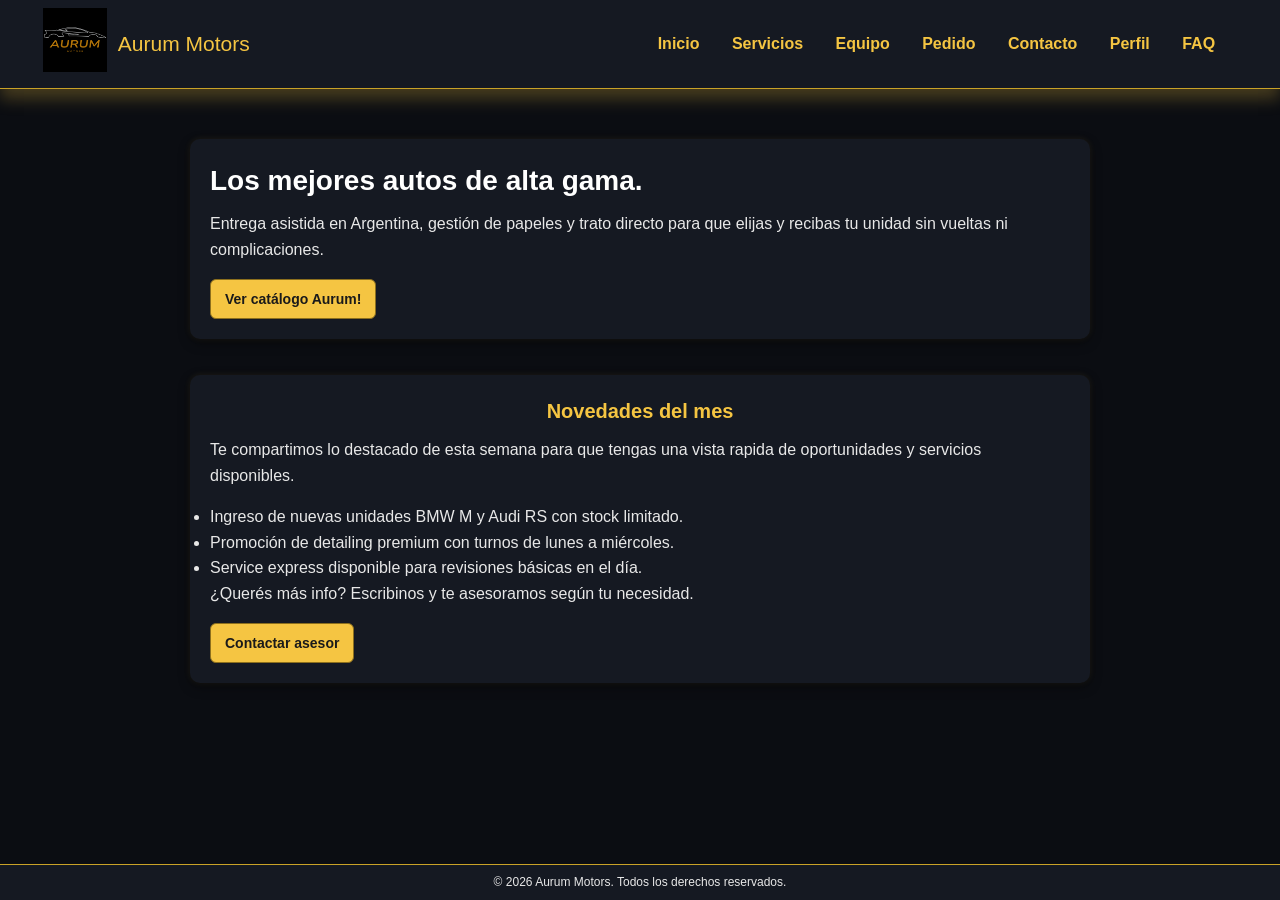
<file: index.html>
<!DOCTYPE html>
<html lang="es">
<head>
    <meta charset="UTF-8">
    <meta name="viewport" content="width=device-width, initial-scale=1.0">
    <meta name="description" content="Aurum Motors, autos de alta gama en pesos con entrega asistida en Argentina.">
    <title>Aurum Motors | Inicio</title>
        <link rel="icon" href="assets/imgs/aurom-logo.png">
        <link rel="stylesheet" href="css/style.css">
    </head>
<body>
    <header>
        <div class="header-container">
            <div class="logo-container">
                <div class="bloque-logo">
                    <a href="index.html"><img src="assets/imgs/aurom-logo.png" alt="Logo Aurum Motors"></a>
                </div>
                <div class="nombre-sitio">Aurum Motors</div>
            </div>
            <nav class="menu-principal">
                <a href="index.html">Inicio</a>
                <a href="pages/servicios.html">Servicios</a>
                <a href="pages/equipo.html">Equipo</a>
                <a href="pages/pedido.html">Pedido</a>
                <a href="pages/contacto.html">Contacto</a>
                <a href="pages/perfil.html">Perfil</a>
                <a href="pages/faq.html">FAQ</a>
            </nav>
        </div>
    </header>
    <main class="container">
        <section id="hero" class="portada">
            <h1>Los mejores autos de alta gama.</h1>
            <p>Entrega asistida en Argentina, gestión de papeles y trato directo para que elijas y recibas tu unidad sin vueltas ni complicaciones.</p>
            <a class="boton-primario" href="pages/servicios.html">Ver catálogo Aurum!</a>
        </section>

        <section class="portada seccion-contenido">
            <h2>Novedades del mes</h2>
            <p>
                Te compartimos lo destacado de esta semana para que tengas una vista rapida de oportunidades y servicios disponibles.
            </p>
            <ul>
                <li>Ingreso de nuevas unidades BMW M y Audi RS con stock limitado.</li>
                <li>Promoción de detailing premium con turnos de lunes a miércoles.</li>
                <li>Service express disponible para revisiones básicas en el día.</li>
            </ul>
            <p>
                ¿Querés más info? Escribinos y te asesoramos según tu necesidad.
            </p>
            <a class="boton-primario" href="pages/contacto.html">Contactar asesor</a>
        </section>
    </main>
    <footer>
        <p>© 2026 Aurum Motors. Todos los derechos reservados.</p>
    </footer>
</body>
</html>
</file>
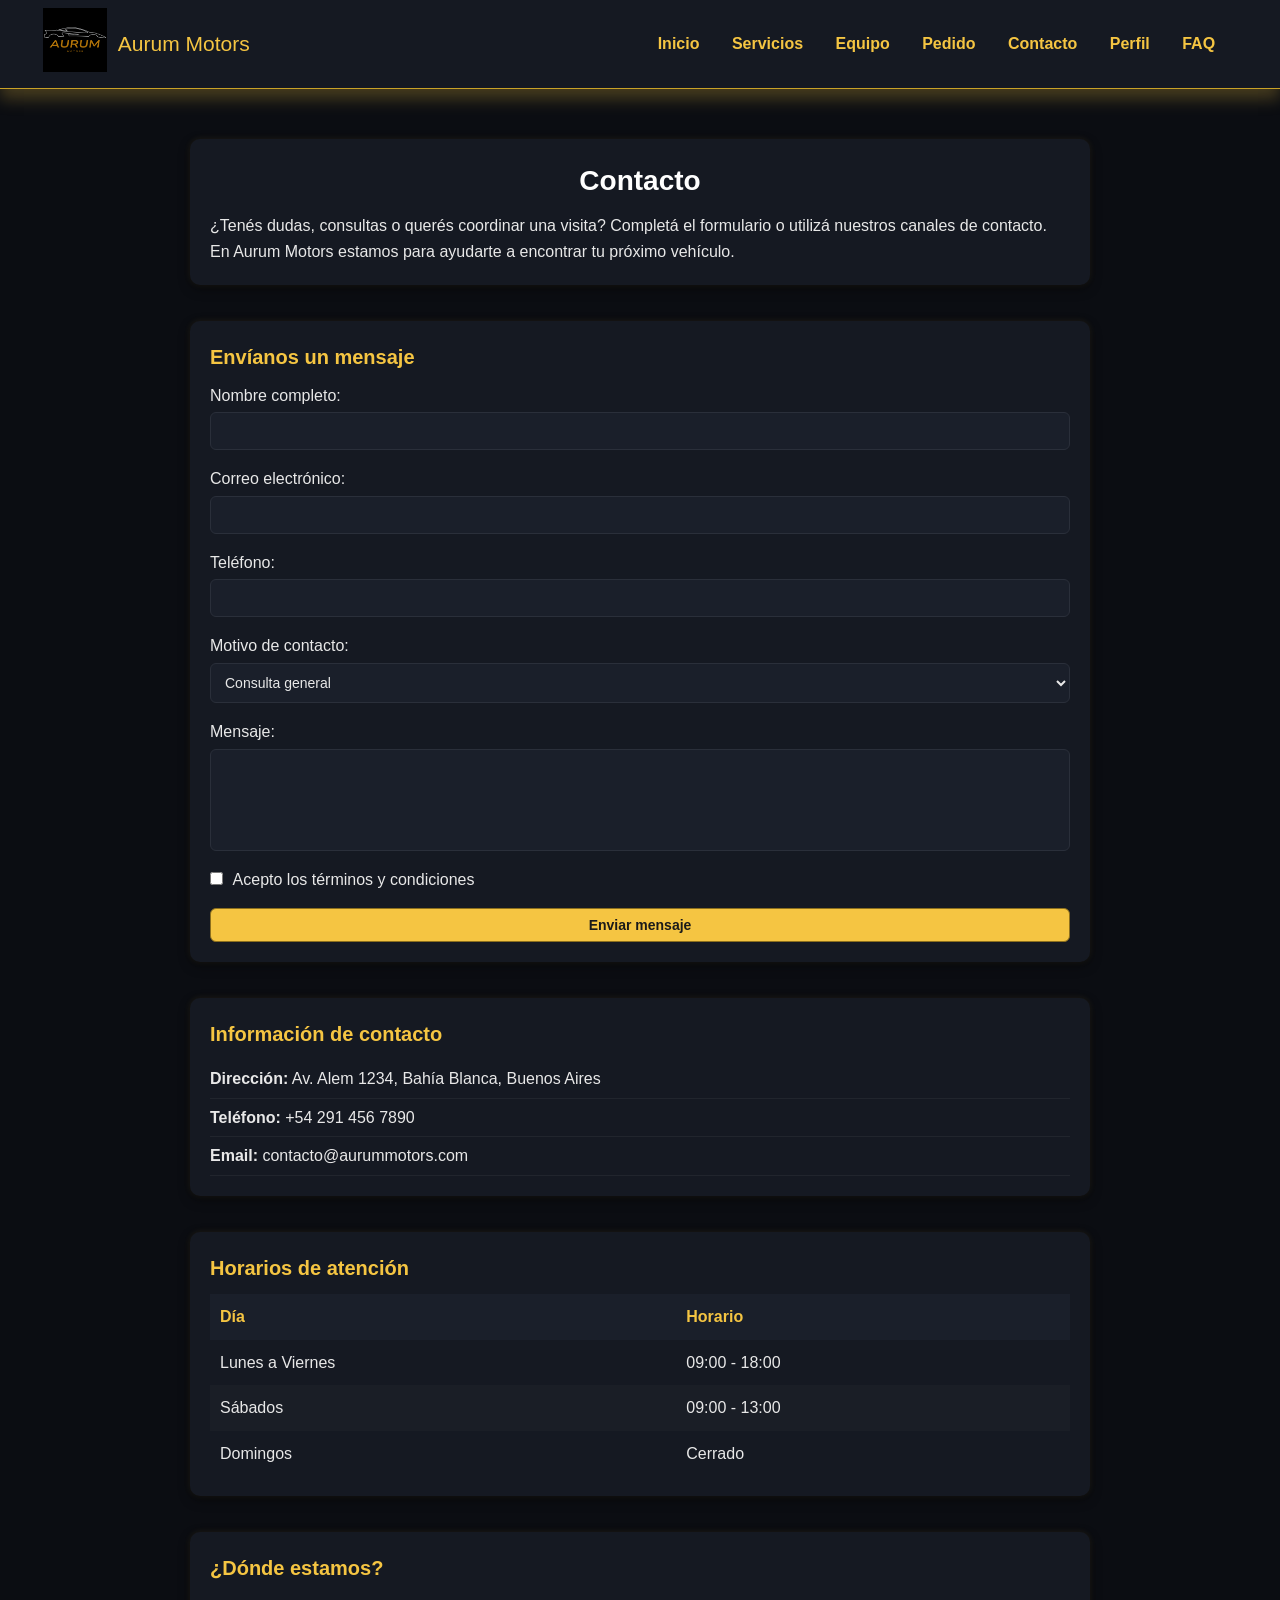
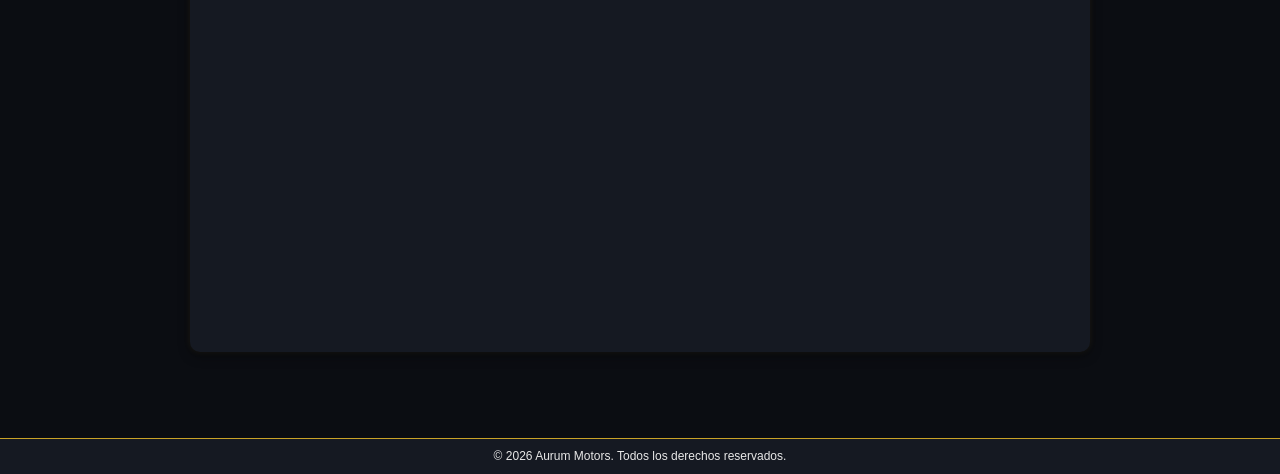
<file: pages/contacto.html>
<!DOCTYPE html>
<html lang="es">

<head>
    <meta charset="UTF-8">
    <meta name="viewport" content="width=device-width, initial-scale=1.0">
    <meta name="description" content="Formulario de contacto.">
    <title>Contacto | Aurum Motors</title>
    <link rel="icon" href="../assets/imgs/aurom-logo.png">
    <link rel="stylesheet" href="../css/style.css">
</head>

<body>
    <header>
        <div class="header-container">
            <div class="logo-container">
                <div class="bloque-logo">
                    <a href="../index.html"><img src="../assets/imgs/aurom-logo.png" alt="Logo Aurum Motors"></a>
                </div>
                <div class="nombre-sitio">Aurum Motors</div>
            </div>
            <nav class="menu-principal">
                <a href="../index.html">Inicio</a>
                <a href="servicios.html">Servicios</a>
                <a href="equipo.html">Equipo</a>
                <a href="pedido.html">Pedido</a>
                <a href="contacto.html">Contacto</a>
                <a href="perfil.html">Perfil</a>
                <a href="faq.html">FAQ</a>
            </nav>
        </div>
    </header>
    <main class="container">
        <section class="seccion-contenido">
            <h1>Contacto</h1>
            <p>¿Tenés dudas, consultas o querés coordinar una visita? Completá el formulario o utilizá nuestros canales
                de contacto. En Aurum Motors estamos para ayudarte a encontrar tu próximo vehículo.</p>
        </section>

        <section class="seccion-formulario">
            <h2>Envíanos un mensaje</h2>
            <form action="#" method="post">
                <div>
                    <label for="nombre">Nombre completo:</label>
                    <input type="text" id="nombre" name="nombre" required>
                </div>

                <div>
                    <label for="email">Correo electrónico:</label>
                    <input type="email" id="email" name="email" required>
                </div>

                <div>
                    <label for="telefono">Teléfono:</label>
                    <input type="tel" id="telefono" name="telefono">
                </div>

                <div>
                    <label for="motivo">Motivo de contacto:</label>
                    <select id="motivo" name="motivo">
                        <option value="consulta">Consulta general</option>
                        <option value="venta">Compra de vehículo</option>
                        <option value="financiacion">Financiación</option>
                        <option value="servicio">Servicio técnico</option>
                    </select>
                </div>

                <div>
                    <label for="mensaje">Mensaje:</label>
                    <textarea id="mensaje" name="mensaje" rows="5" required></textarea>
                </div>

                <div>
                    <label>
                        <input type="checkbox" required>
                        Acepto los términos y condiciones
                    </label>
                </div>

                <button type="submit" class="boton-primario">Enviar mensaje</button>
            </form>
        </section>

        <section class="seccion-info">
            <h2>Información de contacto</h2>
            <ul>
                <li><strong>Dirección:</strong> Av. Alem 1234, Bahía Blanca, Buenos Aires</li>
                <li><strong>Teléfono:</strong> +54 291 456 7890</li>
                <li><strong>Email:</strong> contacto@aurummotors.com</li>
            </ul>
        </section>

        <section class="seccion-horarios">
            <h2>Horarios de atención</h2>
            <table>
                <thead>
                    <tr>
                        <th>Día</th>
                        <th>Horario</th>
                    </tr>
                </thead>
                <tbody>
                    <tr>
                        <td>Lunes a Viernes</td>
                        <td>09:00 - 18:00</td>
                    </tr>
                    <tr>
                        <td>Sábados</td>
                        <td>09:00 - 13:00</td>
                    </tr>
                    <tr>
                        <td>Domingos</td>
                        <td>Cerrado</td>
                    </tr>
                </tbody>
            </table>
        </section>

        <section class="seccion-mapa">
            <h2>¿Dónde estamos?</h2>
            <iframe
                src="https://www.google.com/maps/embed?pb=!1m18!1m12!1m3!1d3113.6787435529923!2d-62.27330252325323!3d-38.70222308533753!2m3!1f0!2f0!3f0!3m2!1i1024!2i768!4f13.1!3m3!1m2!1s0x95edbb510f1505f5%3A0x7293a503a5036632!2sAv.%20Alem%201234%2C%20B8000%20Bah%C3%ADa%20Blanca%2C%20Provincia%20de%20Buenos%20Aires!5e0!3m2!1ses-419!2sar!4v1775256017895!5m2!1ses-419!2sar"
                width="600" height="450" style="border:0;" allowfullscreen="" loading="lazy"
                referrerpolicy="no-referrer-when-downgrade"></iframe>
        </section>

    </main>
    <footer>
        <p>© 2026 Aurum Motors. Todos los derechos reservados.</p>
    </footer>
</body>

</html>
</file>
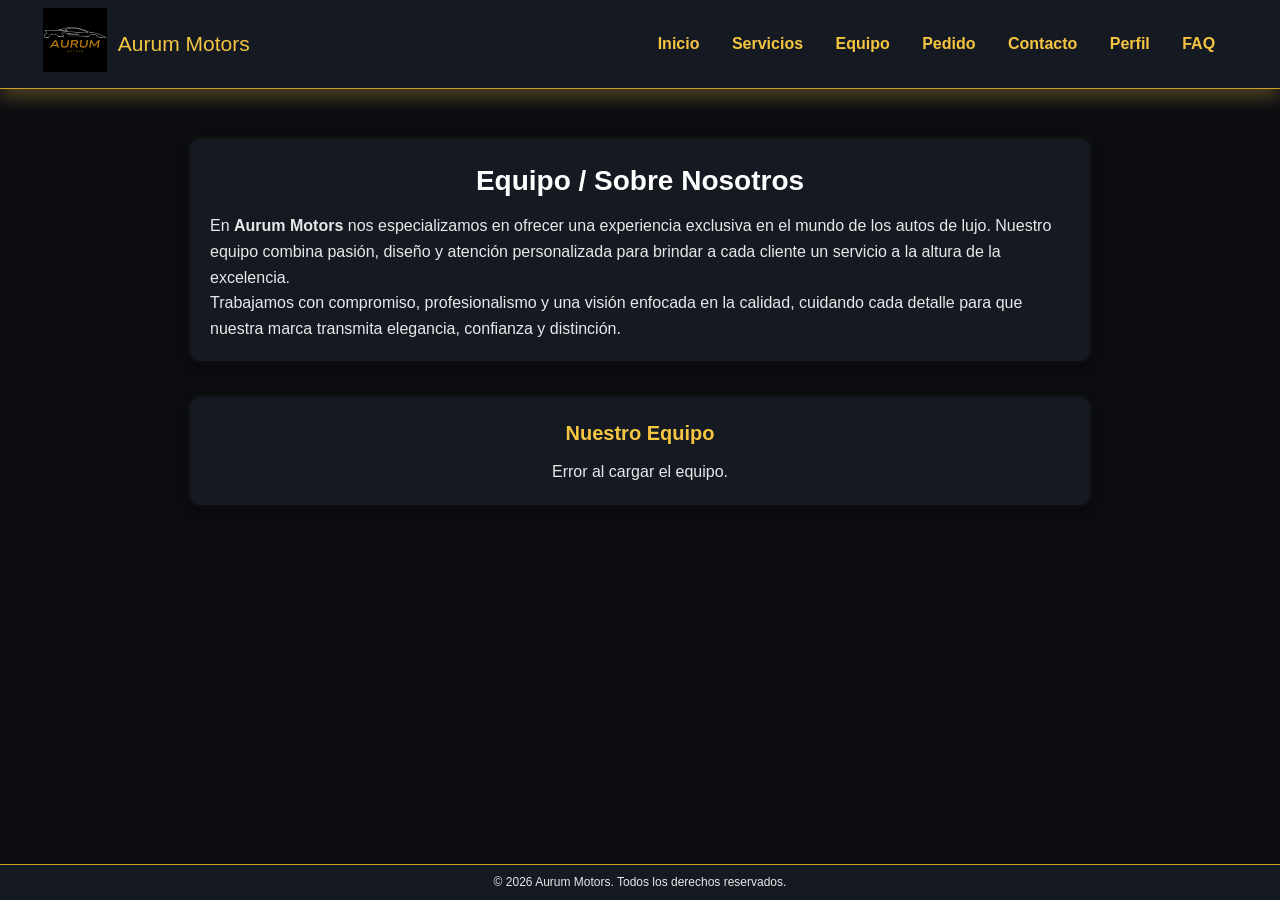
<file: pages/equipo.html>
<!DOCTYPE html>
<html lang="es">
<head>
    <meta charset="UTF-8">
    <meta name="viewport" content="width=device-width, initial-scale=1.0">
    <meta name="description" content="Equipo de la empresa.">
    <title>Equipo | Aurum Motors</title>
    <link rel="icon" href="../assets/imgs/aurom-logo.png">
    <link rel="stylesheet" href="../css/style.css">
    </head>
<body>
    <header>
        <div class="header-container">
            <div class="logo-container">
                <div class="bloque-logo">
                    <a href="../index.html"><img src="../assets/imgs/aurom-logo.png" alt="Logo Aurum Motors"></a>
                </div>
                <div class="nombre-sitio">Aurum Motors</div>
            </div>
            <nav class="menu-principal">
                <a href="../index.html">Inicio</a>
                <a href="servicios.html">Servicios</a>
                <a href="equipo.html">Equipo</a>
                <a href="pedido.html">Pedido</a>
                <a href="contacto.html">Contacto</a>
                <a href="perfil.html">Perfil</a>
                <a href="faq.html">FAQ</a>
            </nav>
        </div>
    </header>
    <main class="container">
        <section class="seccion-contenido">
          <h1>Equipo / Sobre Nosotros</h1>
          <p>
            En <strong>Aurum Motors</strong> nos especializamos en ofrecer una experiencia
            exclusiva en el mundo de los autos de lujo. Nuestro equipo combina pasión,
            diseño y atención personalizada para brindar a cada cliente un servicio a la
            altura de la excelencia.
          </p>
          <p>
            Trabajamos con compromiso, profesionalismo y una visión enfocada en la
            calidad, cuidando cada detalle para que nuestra marca transmita elegancia,
            confianza y distinción.
          </p>
        </section>
      
        <section class="seccion-contenido">
          <h2>Nuestro Equipo</h2>
      
          <div id="equipo-container" class="equipo-grid" aria-live="polite">
            <p class="estado-carga">Cargando equipo...</p>
          </div>
        </section>
      </main>
    <footer>
        <p>© 2026 Aurum Motors. Todos los derechos reservados.</p>
    </footer>
    <script src="../js/equipo.js" type="module"></script>
</body>
</html>
</file>
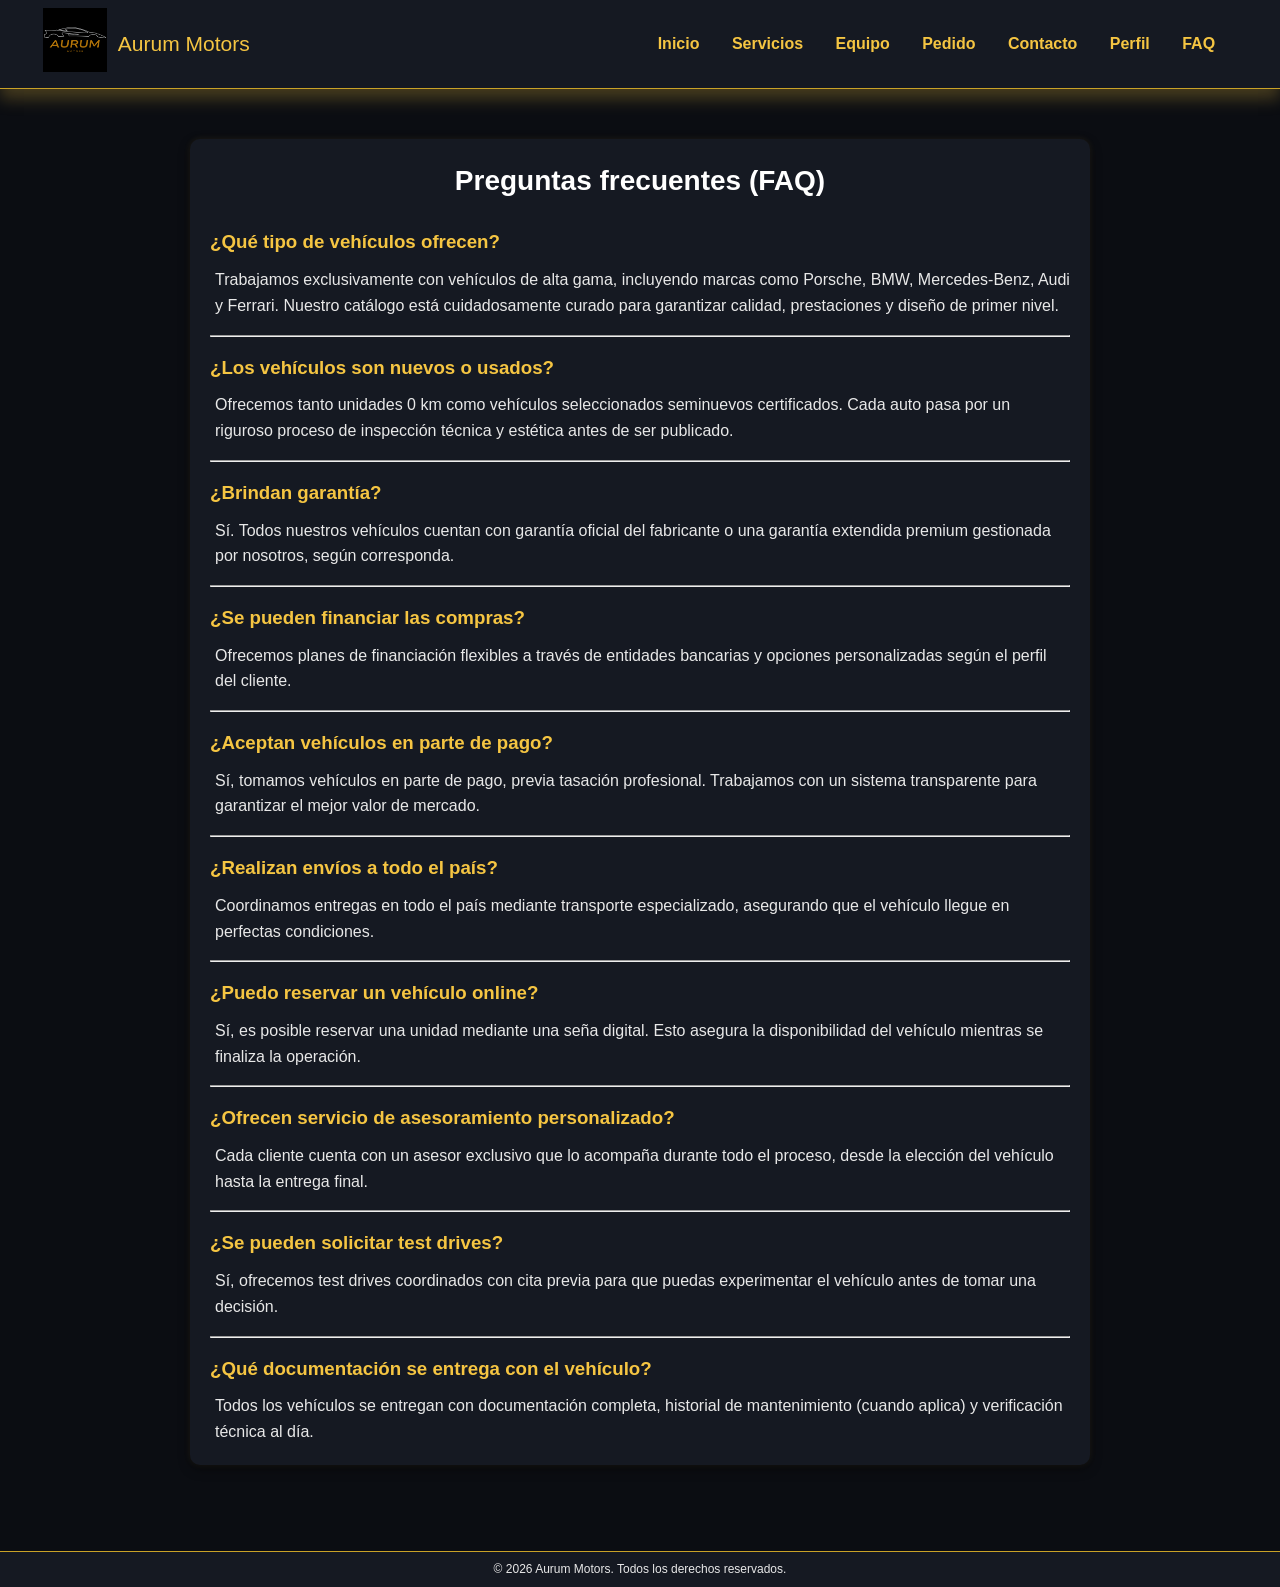
<file: pages/faq.html>
<!DOCTYPE html>
<html lang="es">
<head>
    <meta charset="UTF-8">
    <meta name="viewport" content="width=device-width, initial-scale=1.0">
    <meta name="description" content="Preguntas frecuentes.">
    <title>Preguntas frecuentes | Aurum Motors</title>
    <link rel="icon" href="../assets/imgs/aurom-logo.png">
    <link rel="stylesheet" href="../css/style.css">
    </head>
<body>
    <header>
        <div class="header-container">
            <div class="logo-container">
                <div class="bloque-logo">
                    <a href="../index.html"><img src="../assets/imgs/aurom-logo.png" alt="Logo Aurum Motors"></a>
                </div>
                <div class="nombre-sitio">Aurum Motors</div>
            </div>
            <nav class="menu-principal">
                <a href="../index.html">Inicio</a>
                <a href="servicios.html">Servicios</a>
                <a href="equipo.html">Equipo</a>
                <a href="pedido.html">Pedido</a>
                <a href="contacto.html">Contacto</a>
                <a href="perfil.html">Perfil</a>
                <a href="faq.html">FAQ</a>
            </nav>
        </div>
    </header>

    <main class="container">
        <section class="seccion-contenido seccion-faq">
            <h1>Preguntas frecuentes (FAQ)</h1>
            
            <h3>¿Qué tipo de vehículos ofrecen?</h3>
            <p>Trabajamos exclusivamente con vehículos de alta gama, incluyendo marcas como Porsche, BMW, Mercedes-Benz, Audi y Ferrari. Nuestro catálogo está cuidadosamente curado para garantizar calidad, prestaciones y diseño de primer nivel.</p>
            <hr>

            <h3>¿Los vehículos son nuevos o usados?</h3>
            <p>Ofrecemos tanto unidades 0 km como vehículos seleccionados seminuevos certificados. Cada auto pasa por un riguroso proceso de inspección técnica y estética antes de ser publicado.</p>            
            <hr>
            
            <h3>¿Brindan garantía?</h3>
            <p>Sí. Todos nuestros vehículos cuentan con garantía oficial del fabricante o una garantía extendida premium gestionada por nosotros, según corresponda.</p>
            <hr>

            <h3>¿Se pueden financiar las compras?</h3>
            <p>Ofrecemos planes de financiación flexibles a través de entidades bancarias y opciones personalizadas según el perfil del cliente.</p>
            <hr>

            <h3>¿Aceptan vehículos en parte de pago?</h3>
            <p>Sí, tomamos vehículos en parte de pago, previa tasación profesional. Trabajamos con un sistema transparente para garantizar el mejor valor de mercado.</p>
            <hr>

            <h3>¿Realizan envíos a todo el país?</h3>
            <p>Coordinamos entregas en todo el país mediante transporte especializado, asegurando que el vehículo llegue en perfectas condiciones.</p>
            <hr>

            <h3>¿Puedo reservar un vehículo online?</h3>
            <p>Sí, es posible reservar una unidad mediante una seña digital. Esto asegura la disponibilidad del vehículo mientras se finaliza la operación.</p>
            <hr>
            
            <h3>¿Ofrecen servicio de asesoramiento personalizado?</h3>
            <p>Cada cliente cuenta con un asesor exclusivo que lo acompaña durante todo el proceso, desde la elección del vehículo hasta la entrega final.</p>
            <hr>

            <h3>¿Se pueden solicitar test drives?</h3>
            <p>Sí, ofrecemos test drives coordinados con cita previa para que puedas experimentar el vehículo antes de tomar una decisión.</p>
            <hr>

            <h3>¿Qué documentación se entrega con el vehículo?</h3>
            <p>Todos los vehículos se entregan con documentación completa, historial de mantenimiento (cuando aplica) y verificación técnica al día.</p>        

        </section>
    </main>
    <footer>
        <p>© 2026 Aurum Motors. Todos los derechos reservados.</p>
    </footer>
</body>
</html>
</file>
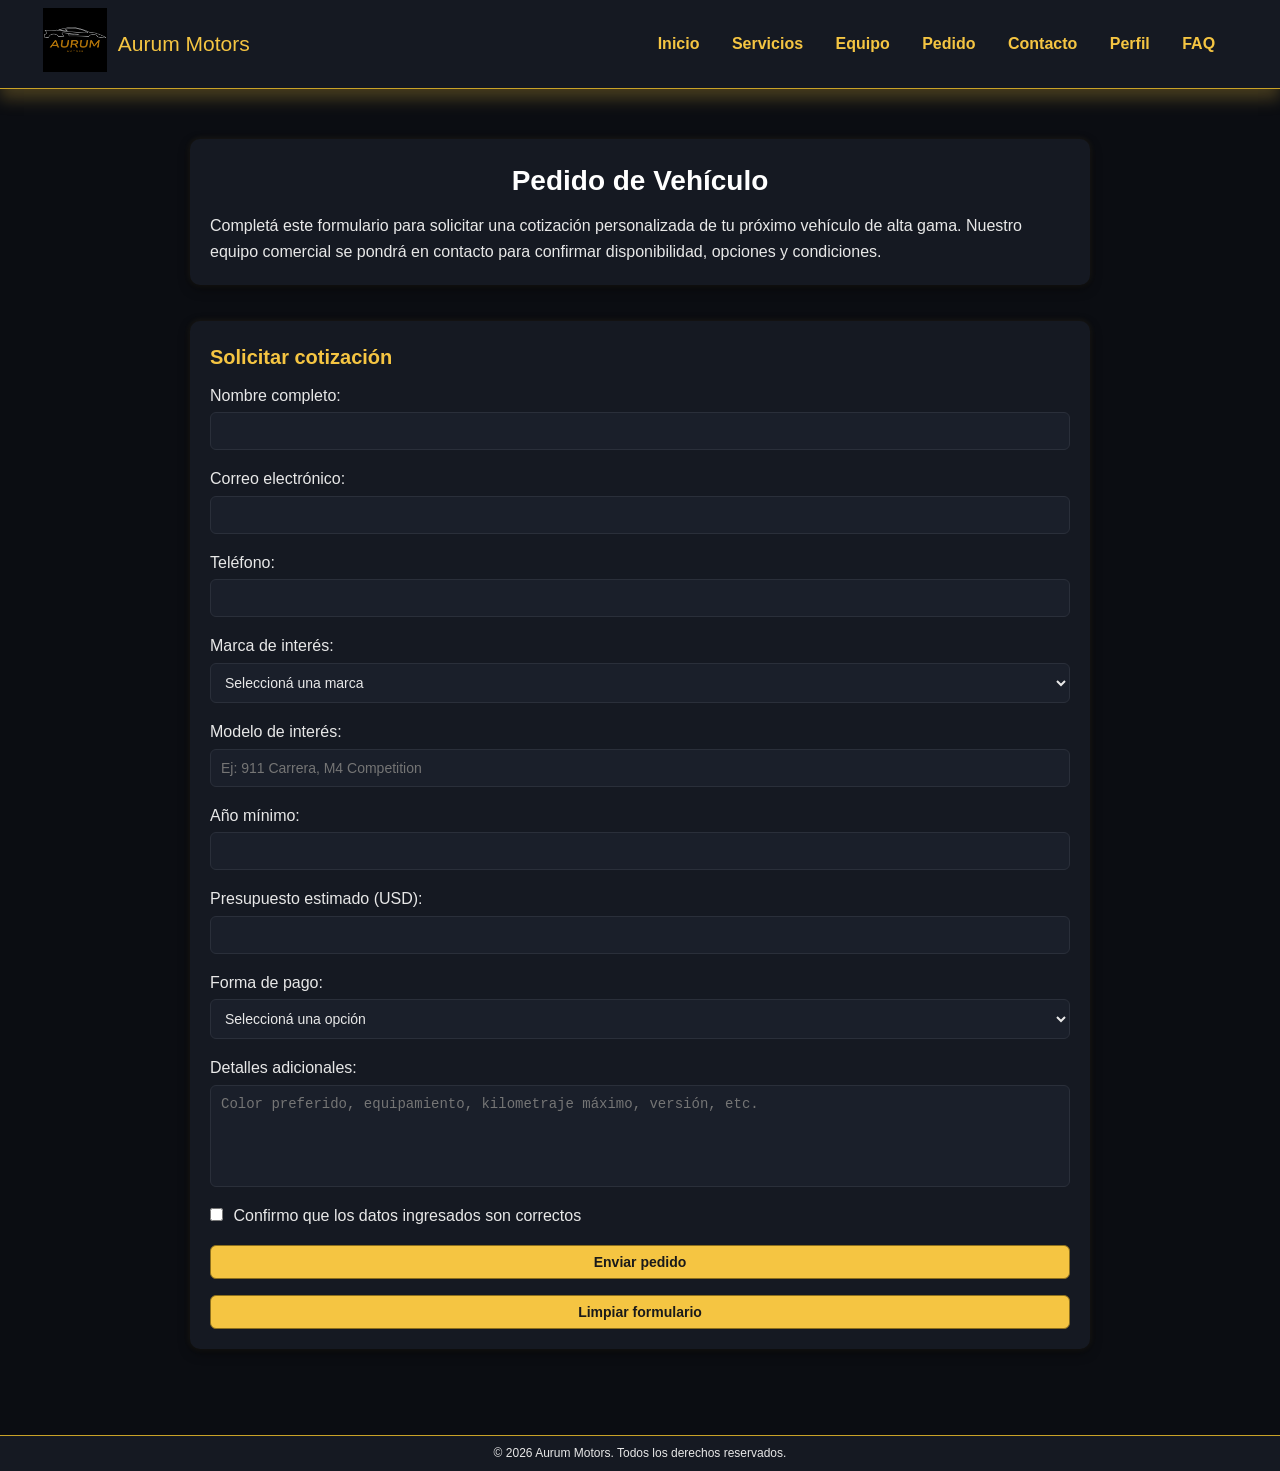
<file: pages/pedido.html>
<!DOCTYPE html>
<html lang="es">
<head>
    <meta charset="UTF-8">
    <meta name="viewport" content="width=device-width, initial-scale=1.0">
    <meta name="description" content="Formulario de pedido de servicio.">
    <title>Pedido | Aurum Motors</title>
    <link rel="icon" href="../assets/imgs/aurom-logo.png">
    <link rel="stylesheet" href="../css/style.css">
</head>
<body>
    <header>
        <div class="header-container">
            <div class="logo-container">
                <div class="bloque-logo">
                    <a href="../index.html"><img src="../assets/imgs/aurom-logo.png" alt="Logo Aurum Motors"></a>
                </div>
                <div class="nombre-sitio">Aurum Motors</div>
            </div>
            <nav class="menu-principal">
                <a href="../index.html">Inicio</a>
                <a href="servicios.html">Servicios</a>
                <a href="equipo.html">Equipo</a>
                <a href="pedido.html">Pedido</a>
                <a href="contacto.html">Contacto</a>
                <a href="perfil.html">Perfil</a>
                <a href="faq.html">FAQ</a>
            </nav>
        </div>
    </header>
    <main class="container">
        <section class="seccion-contenido">
            <h1>
                Pedido de Vehículo
            </h1>
            <p>
                Completá este formulario para solicitar una cotización personalizada de tu próximo vehículo de alta gama. Nuestro equipo comercial se pondrá en contacto para confirmar disponibilidad, opciones y condiciones.
            </p>
        </section>

        <section class="seccion-formulario">
            <h2>Solicitar cotización</h2>
            <form action="#" method="post">
                <div>
                    <label for="nombre">
                        Nombre completo:
                    </label>
                    <input type="text" id="nombre" name="nombre" required>
                </div>

                <div>
                    <label for="email">
                        Correo electrónico:
                    </label>
                    <input type="email" id="email" name="email" required>
                </div>

                <div>
                    <label for="telefono">Teléfono:</label>
                    <input type="tel" id="telefono" name="telefono" required>
                </div>

                <div>
                    <label for="marca">Marca de interés:</label>
                    <select id="marca" name="marca" required>
                        <option value="">Seleccioná una marca</option>
                        <option value="porsche">Porsche</option>
                        <option value="bmw">BMW</option>
                        <option value="mercedes">Mercedes-Benz</option>
                        <option value="audi">Audi</option>
                        <option value="ferrari">Ferrari</option>
                        <option value="lamborghini">Lamborghini</option>
                    </select>
                </div>

                <div>
                    <label for="modelo">Modelo de interés:</label>
                    <input type="text" id="modelo" name="modelo" placeholder="Ej: 911 Carrera, M4 Competition" required>
                </div>

                <div>
                    <label for="anio">
                        Año mínimo:
                    </label>
                    <input type="number" id="anio" name="anio" min="2018" max="2026" required>
                </div>

                <div>
                    <label for="presupuesto">Presupuesto estimado (USD):</label>
                    <input type="number" id="presupuesto" name="presupuesto" min="50000" step="1000" required>
                </div>

                <div>
                    <label for="forma-pago">Forma de pago:</label>
                    <select id="forma-pago" name="forma-pago" required>
                        <option value="">Seleccioná una opción</option>
                        <option value="contado">Contado</option>
                        <option value="financiado">Financiado</option>
                        <option value="permuta">Permuta + diferencia</option>
                    </select>
                </div>

                <div>
                    <label for="detalles">Detalles adicionales:</label>
                    <textarea id="detalles" name="detalles" rows="5" placeholder="Color preferido, equipamiento, kilometraje máximo, versión, etc."></textarea>
                </div>

                <div>
                    <label>
                        <input type="checkbox" required>
                        Confirmo que los datos ingresados son correctos
                    </label>
                </div>

                <button type="submit" class="boton-primario">
                    Enviar pedido
                </button>
                <button type="reset" class="boton-primario">
                    Limpiar formulario
                </button>
            </form>
        </section>
    </main>
    <footer>
        <p>© 2026 Aurum Motors. Todos los derechos reservados.</p>
    </footer>
</body>
</html>
</file>
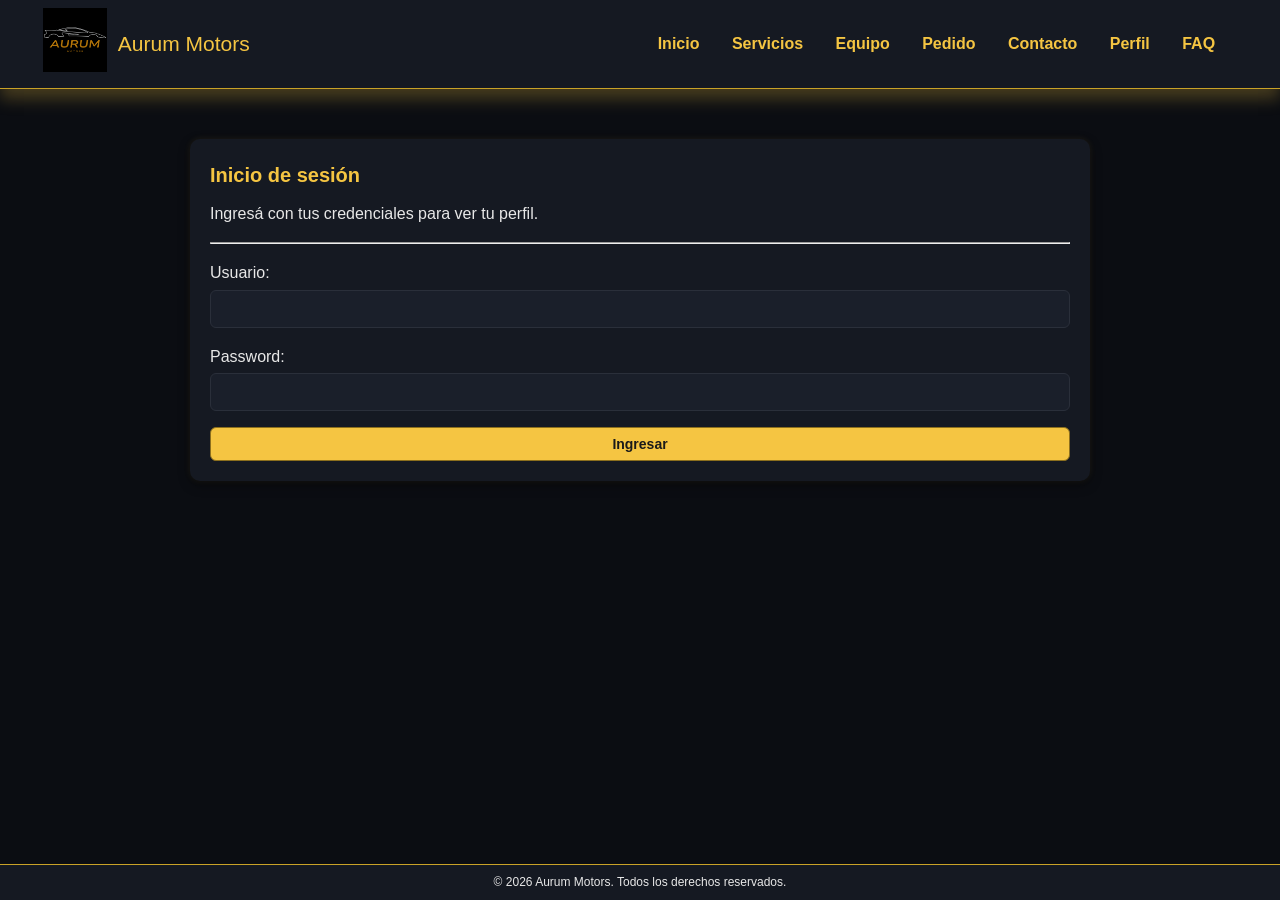
<file: pages/perfil.html>
<!DOCTYPE html>
<html lang="es">

<head>
    <meta charset="UTF-8">
    <meta name="viewport" content="width=device-width, initial-scale=1.0">
    <meta name="description" content="Formulario de contacto.">
    <title>Contacto | Aurum Motors</title>
    <link rel="icon" href="../assets/imgs/aurom-logo.png">
    <link rel="stylesheet" href="../css/style.css">
</head>

<body>
    <header>
        <div class="header-container">
            <div class="logo-container">
                <div class="bloque-logo">
                    <a href="../index.html"><img src="../assets/imgs/aurom-logo.png" alt="Logo Aurum Motors"></a>
                </div>
                <div class="nombre-sitio">Aurum Motors</div>
            </div>
            <nav class="menu-principal">
                <a href="../index.html">Inicio</a>
                <a href="servicios.html">Servicios</a>
                <a href="equipo.html">Equipo</a>
                <a href="pedido.html">Pedido</a>
                <a href="contacto.html">Contacto</a>
                <a href="perfil.html">Perfil</a>
                <a href="faq.html">FAQ</a>
            </nav>
        </div>
    </header>
    <main id="perfil-container" class="container">

    </main>
    <footer>
        <p>© 2026 Aurum Motors. Todos los derechos reservados.</p>
    </footer>
    <script src="../js/perfil.js" type="module"></script>
</body>

</html>
</file>
<file: css/style.css>
:root {
  --fondo: #0b0d12;
  --panel: #151922;
  --borde: #c9a227;
  --borde-oscuro: #8c6f1d;
  --dorado: #f5c542;
  --texto: #e8e8e8;
  --texto-claro: #ffffff;
  --texto-oscuro: #1a1a1a;
  --resalte: #ffd966;
  --fuente-base: Arial, sans-serif;
}

/* ==== GENERAL ==== */
* {
  margin: 0;
  padding: 0;
  box-sizing: border-box;
}

body {
  font-family: var(--fuente-base);
  background: var(--fondo);
  color: var(--texto);
  line-height: 1.6;
  display: flex;
  flex-direction: column;
  min-height: 100vh;
}

main {
  flex: 1;
  width: 100%;
  margin: 20px auto;
}

section {
  background: var(--panel);
  padding: 20px;
  margin-bottom: 36px;
  border-radius: 10px;

  box-shadow:
    0 4px 12px rgba(0, 0, 0, 0.4),
    0 0 6px rgba(245, 197, 66, 0.1);
}

h1,
h2 {
  color: var(--texto-claro);
  margin-bottom: 10px;
}

h1 {
  font-size: 28px;
}

h2 {
  font-size: 20px;
  color: var(--dorado);
}

a {
  color: var(--dorado);
  text-decoration: none;
}

a:hover {
  text-decoration: underline;
}

header,
footer {
  background: var(--panel);
  padding: 8px 12px;
}

footer {
  border-top: 1px solid var(--borde);
  text-align: center;
  font-size: 12px;
  margin-top: 50px;
}

.container {
  width: 100%;
  max-width: min(95%, 900px);
  margin: 0 auto;
}

.boton-primario {
  display: inline-block;
  background: var(--dorado);
  color: var(--texto-oscuro);
  padding: 8px 14px;
  font-weight: 700;
  font-size: 14px;
  cursor: pointer;
  border-radius: 6px;
  border: 1px solid var(--borde-oscuro);
}

.boton-primario:hover {
  background: var(--resalte);
}

/* ==== HEADER ==== */

header {
  border-bottom: 1px solid var(--borde);
  box-shadow: 0 10px 15px rgba(245, 197, 66, 0.25);
  margin-bottom: 50px;
}

.header-container {
  width: 100%;
  max-width: min(95%, 1400px);
  margin: 0 auto;
}
.logo-container {
  width: 49%;
  text-align: left;
  display: inline-block;
}

.bloque-logo {
  display: inline-block;
  vertical-align: middle;
  width: auto;
}

.bloque-logo img {
  width: 64px;
  height: 64px;
}

.nombre-sitio {
  display: inline-block;
  vertical-align: middle;
  font-size: 21px;
  color: var(--dorado);
  margin-left: 6px;
  margin-right: 10px;
}

.menu-principal {
  display: inline-block;
  vertical-align: middle;
  width: 50%;
  text-align: right;
}

.menu-principal a {
  display: inline-block;
  padding: 6px 8px;
  font-weight: 700;
  margin: 0 6px;
}

@media (max-width: 900px) {
  .bloque-logo img {
    width: 70px;
  }
}

@media (max-width: 600px) {
  header {
    text-align: center;
  }

  .bloque-logo,
  .nombre-sitio,
  .menu-principal {
    display: block;
    width: 100%;
    margin: 4px 0;
  }

  .menu-principal {
    text-align: center;
  }

  .menu-principal a {
    margin: 4px;
  }
}

/* ==== INDEX PAGE ==== */

.portada h1 {
  color: var(--texto-claro);
  margin-bottom: 8px;
}

.portada p {
  margin-bottom: 16px;
}

/* ==== SERVICIOS PAGE ==== */

.seccion-contenido h1 {
  text-align: center;
}

.seccion-contenido h2 {
  text-align: center;
}

.contenedor-servicios {
  display: flex;
  justify-content: center;
  gap: 20px;
  flex-wrap: wrap;
}

.servicio {
  text-align: center;
  width: 270px;
  border-radius: 10px;
  transition:
    transform 0.25s ease,
    box-shadow 0.25s ease;
}

.servicio img {
  width: 100%;
  height: 180px;
  object-fit: cover;
  border-radius: 10px;
  transition: transform 0.25s ease;
}

.servicio:hover {
  transform: translateY(-6px);
  box-shadow:
    0 10px 20px rgba(0, 0, 0, 0.35),
    0 0 8px rgba(245, 197, 66, 0.2);
}

.servicio:hover img {
  transform: scale(1.03);
}

.servicios-detailing {
  display: flex;
  justify-content: center;
  gap: 20px;
  flex-wrap: wrap;
}

.servicios-detailing h2 {
  width: 100%;
  text-align: center;
}

.servicios-detailing h3 {
  text-align: center;
}

.servicio-tecnico {
  display: flex;
  justify-content: center;
  gap: 20px;
  flex-wrap: wrap;
}

.servicio-tecnico h2 {
  width: 100%;
  text-align: center;
}

/* ==== CONTACTO-PEDIDO PAGE ==== */

.seccion-formulario form {
  display: flex;
  flex-direction: column;
  gap: 16px;
}

.seccion-formulario form > div {
  display: flex;
  flex-direction: column;
  gap: 4px;
}

.seccion-formulario input,
.seccion-formulario select,
.seccion-formulario textarea {
  padding: 10px;
  border-radius: 6px;
  border: 1px solid #2a2f3a;
  background: #1a1f2a;
  color: var(--texto);
  font-size: 14px;
  outline: none;
}

.seccion-formulario textarea {
  resize: none;
}

.seccion-formulario input:focus,
.seccion-formulario select:focus,
.seccion-formulario textarea:focus {
  border-color: var(--dorado);
  box-shadow: 0 0 6px rgba(245, 197, 66, 0.3);
}

.seccion-formulario input[type="checkbox"] {
  margin-right: 6px;
}

.seccion-info ul {
  list-style: none;
}

.seccion-info li {
  padding: 6px 0;
  border-bottom: 1px solid rgba(255, 255, 255, 0.05);
}

.seccion-horarios table {
  width: 100%;
  border-collapse: collapse;
  margin-top: 10px;
}

.seccion-horarios th {
  text-align: left;
  padding: 10px;
  background: #1a1f2a;
  color: var(--dorado);
}

.seccion-horarios td {
  padding: 10px;
}

.seccion-horarios tr:nth-child(even) {
  background: rgba(255, 255, 255, 0.02);
}

.seccion-mapa iframe {
  width: 100%;
  height: 320px;
  border-radius: 8px;
  margin-top: 10px;
}

/* ==== FAQ PAGE ==== */

.seccion-faq h1 {
  margin-bottom: 1.5rem;
}

.seccion-faq h3 {
  color: var(--dorado);
}

.seccion-faq p {
  margin: 10px 0px 0px 5px;
}

hr {
  margin: 1rem 0;
}

.loader-container {
  text-align: center;
  padding: 20px;
  color: var(--dorado);
}

.spinner {
  width: 32px;
  height: 32px;
  margin: 0 auto 10px;
  border: 4px solid #2a2f3a;
  border-top: 4px solid var(--dorado);
  border-radius: 50%;
  animation: girar 1s linear infinite;
}

@keyframes girar {
  from {
    transform: rotate(0deg);
  }

  to {
    transform: rotate(360deg);
  }
}

.buscador-servicios {
  display: block;
  width: 100%;
  max-width: 420px;
  margin: 16px auto 24px;
  padding: 10px;
  border: 1px solid var(--borde);
  border-radius: 6px;
  background: #1a1f2a;
  color: var(--texto);
  font-size: 14px;
}

.buscador-servicios:focus {
  outline: none;
  border-color: var(--dorado);
}

.buscador-servicios::placeholder {
  color: #aaa;
}

.modal {
  position: fixed;
  top: 0;
  left: 0;
  width: 100%;
  height: 100%;
  display: none;
  justify-content: center;
  align-items: center;
  background: rgba(0, 0, 0, 0.7);
  z-index: 1000;
}

.modal.activa {
  display: flex;
}

.modal-contenido {
  background: var(--panel);
  color: var(--texto);
  width: 90%;
  max-width: 600px;
  max-height: 90vh;
  overflow-y: auto;
  padding: 20px;
  border: 1px solid var(--borde);
  border-radius: 10px;
  position: relative;
}

.modal-contenido img {
  width: 100%;
  height: 250px;
  object-fit: cover;
  border-radius: 8px;
}

.modal-contenido h2 {
  color: var(--dorado);
  margin-top: 12px;
}

.modal-contenido p {
  margin-top: 10px;
}

.modal-cerrar {
  position: absolute;
  top: 8px;
  right: 8px;
  background: var(--dorado);
  color: var(--texto-oscuro);
  border: none;
  padding: 6px 10px;
  cursor: pointer;
  font-weight: bold;
}

.seccion-perfil {
  display: grid;
  grid-template-columns: 1fr 120px;
  align-items: center;
  justify-content: center;
  gap: 20px;
}

.seccion-perfil img {
  width: 100%;
}

.seccion-formulario button:disabled {
  opacity: 0.5;
  cursor: no-drop;
  background: var(--resalte);
}

#error-msg {
  font-size: 14px;
  font-weight: 600;
}

.hide-text {
  display: none;
}
#equipo-container {
  display: flex;
  justify-content: center;
  gap: 20px;
  flex-wrap: wrap;
}

.miembro-card {
  width: 270px;
  padding: 16px;
  text-align: center;
  background: #1a1f2a;
  border: 1px solid var(--borde);
  border-radius: 10px;
  transition: transform 0.25s ease, box-shadow 0.25s ease;
}

.miembro-card img {
  width: 100%;
  height: 220px;
  object-fit: cover;
  border-radius: 10px;
}

.miembro-card h3 {
  color: var(--texto-claro);
  margin-top: 12px;
  font-size: 18px;
}

.miembro-card h4 {
  color: var(--dorado);
  margin-top: 4px;
  font-size: 15px;
}

.miembro-card p {
  margin-top: 10px;
  font-size: 14px;
}

.miembro-card:hover {
  transform: translateY(-6px);
  box-shadow: 
    0 10px 20px rgba(0, 0, 0, 0.35),
    0 0 8px rgba(245, 197, 66, 0.2);
}
</file>
